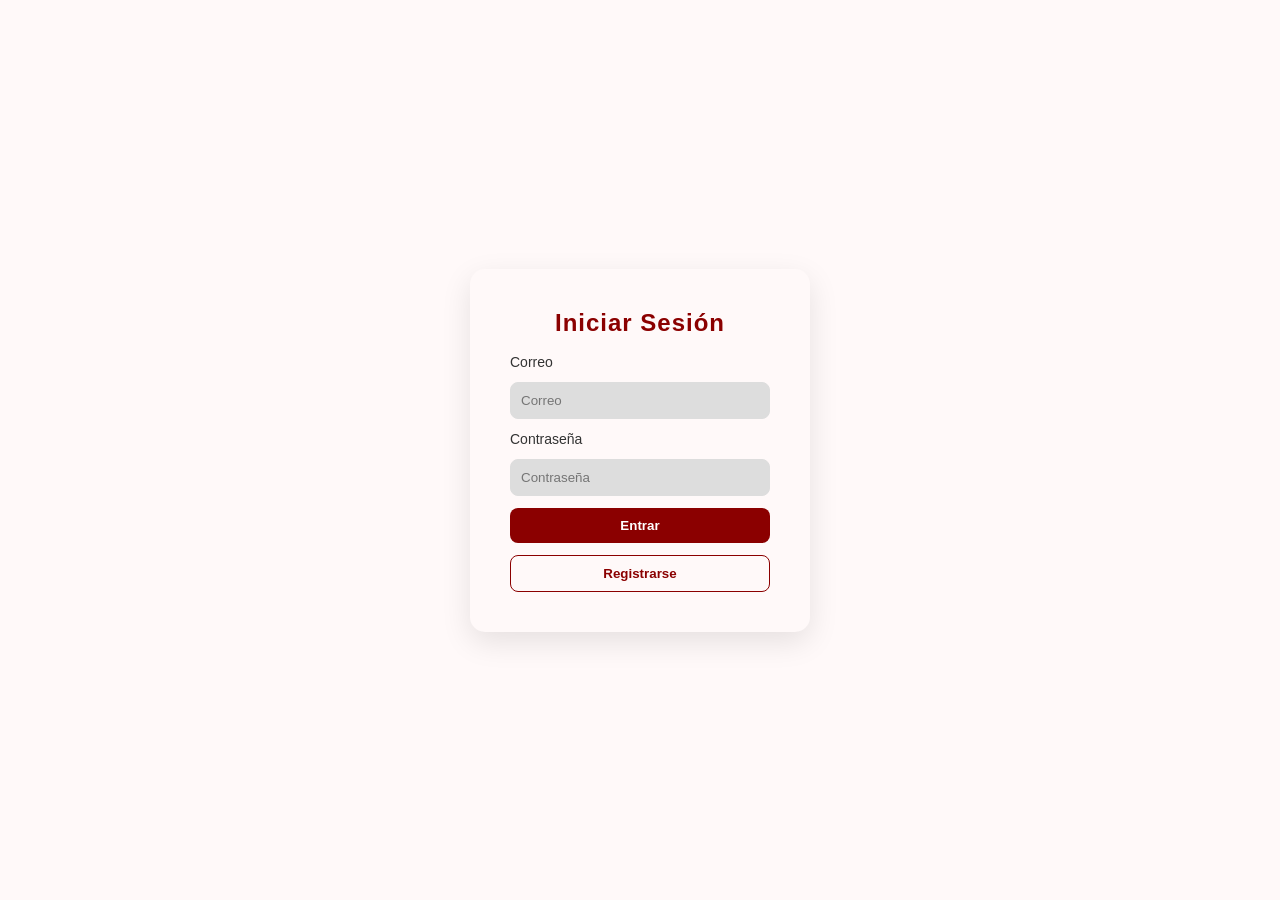
<file: Proyecto2_HilaryMontesHernandez/paginas/administrador/administrador.html>
<!DOCTYPE html>
<html lang="en">
<head>
    <meta charset="UTF-8">
    <meta name="viewport" content="width=device-width, initial-scale=1.0">
    <title>Inicio-Administrador</title>
    <link rel="stylesheet" href="../inicio/inicio.css">
</head>
<body>

    <header >
    <h1>BTS</h1>
</header>

<nav>
    <div class="nav-Inicio" onclick="irAInicio()">Inicio</div>

    <img id="fotoPerfil" class="fotoPerfil" onclick="irAPerfil()">
</nav>

<main id="contenido" class="grid"></main>
<section class="subir">
    <h3>Agregar nuevo álbum</h3>

    <div class="form-grupo">
        <input type="text" id="nombreAlbum" placeholder="Nombre del álbum">
    </div>

    <div class="form-grupo">
        <input type="text" id="fechaAlbum" placeholder="Año">
    </div>

    <div class="form-grupo">
        <input type="text" id="descripcionAlbum" placeholder="Descripción">
    </div>

    <label for="imagenAlbum" class="subirImagen">Seleccionar imagen</label>
    <input type="file" id="imagenAlbum" accept="image/*">

    <span id="nombreArchivo" class="archivo-nombre"></span>
    <br>

    <button class="btn-agregar" onclick="agregarAlbum()">Agregar álbum</button>
</section>

<footer>
        <p>Proyecto Parcial 2 - Interfaz Dinámica  Enero-Mayo 2026  - Hilary Montes Hernández </p>
    </footer>
</body>
<script src="../administrador/administrador.js"></script>
</html>
</file>
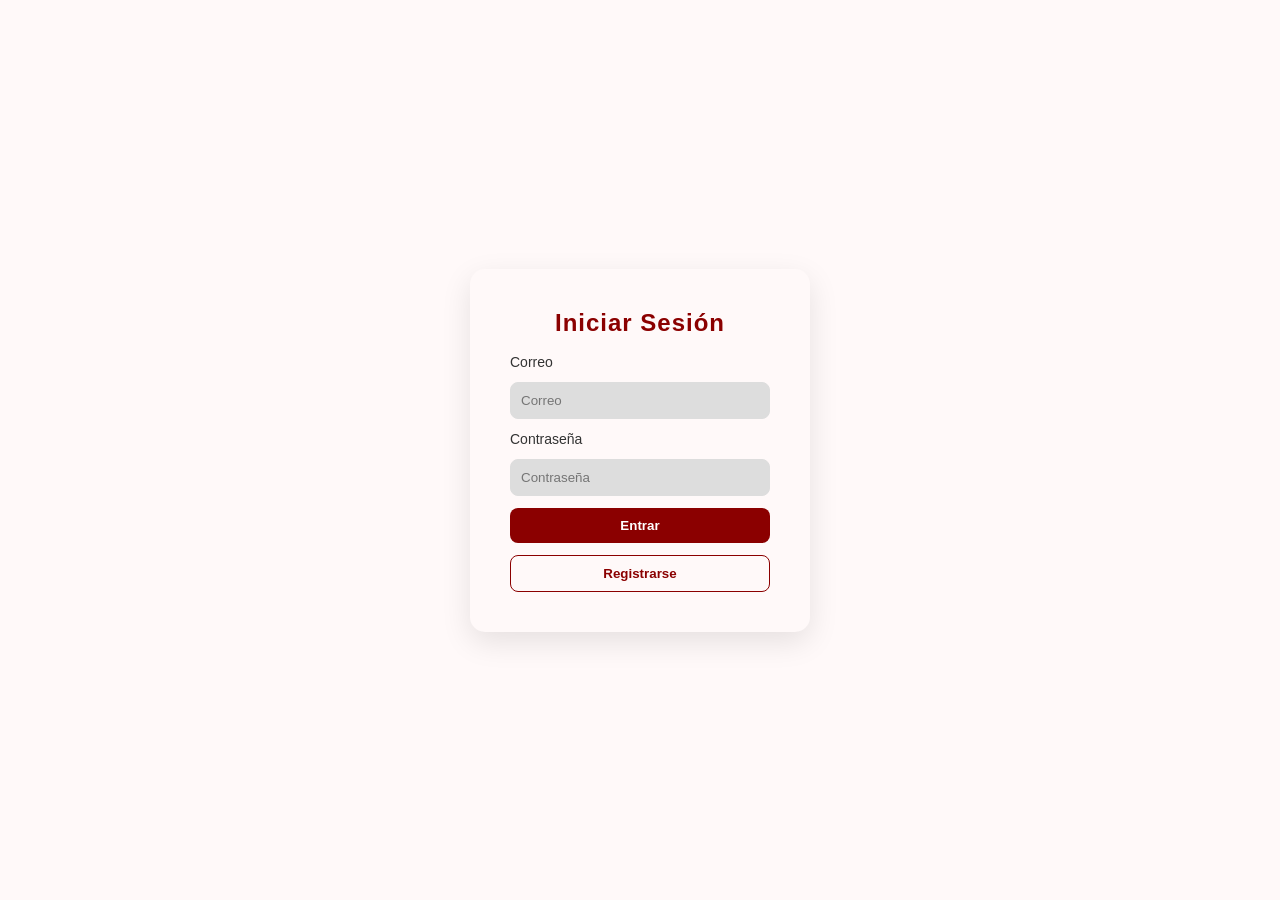
<file: Proyecto2_HilaryMontesHernandez/paginas/inicio/inicio.html>
<!DOCTYPE html>
<html lang="en">
<head>
    <meta charset="UTF-8">
    <meta name="viewport" content="width=device-width, initial-scale=1.0">
    <title>Inicio</title>
    <link rel="stylesheet" href="inicio.css">
</head>
<body>
    
<header class="header">
    <h1>BTS</h1>
</header>

<nav class="nav">
    <div class="nav-Inicio" onclick="irAInicio()">Inicio</div>

    <img id="fotoPerfil" class="fotoPerfil" onclick="irAPerfil()">
</nav>

<main id="contenido" class="grid"></main>

<footer>
        <p>Proyecto Parcial 2 - Interfaz Dinámica  Enero-Mayo 2026  - Hilary Montes Hernández </p>
    </footer>

</body>
<script src="../inicio/visitante.js"></script>
</html>
</file>
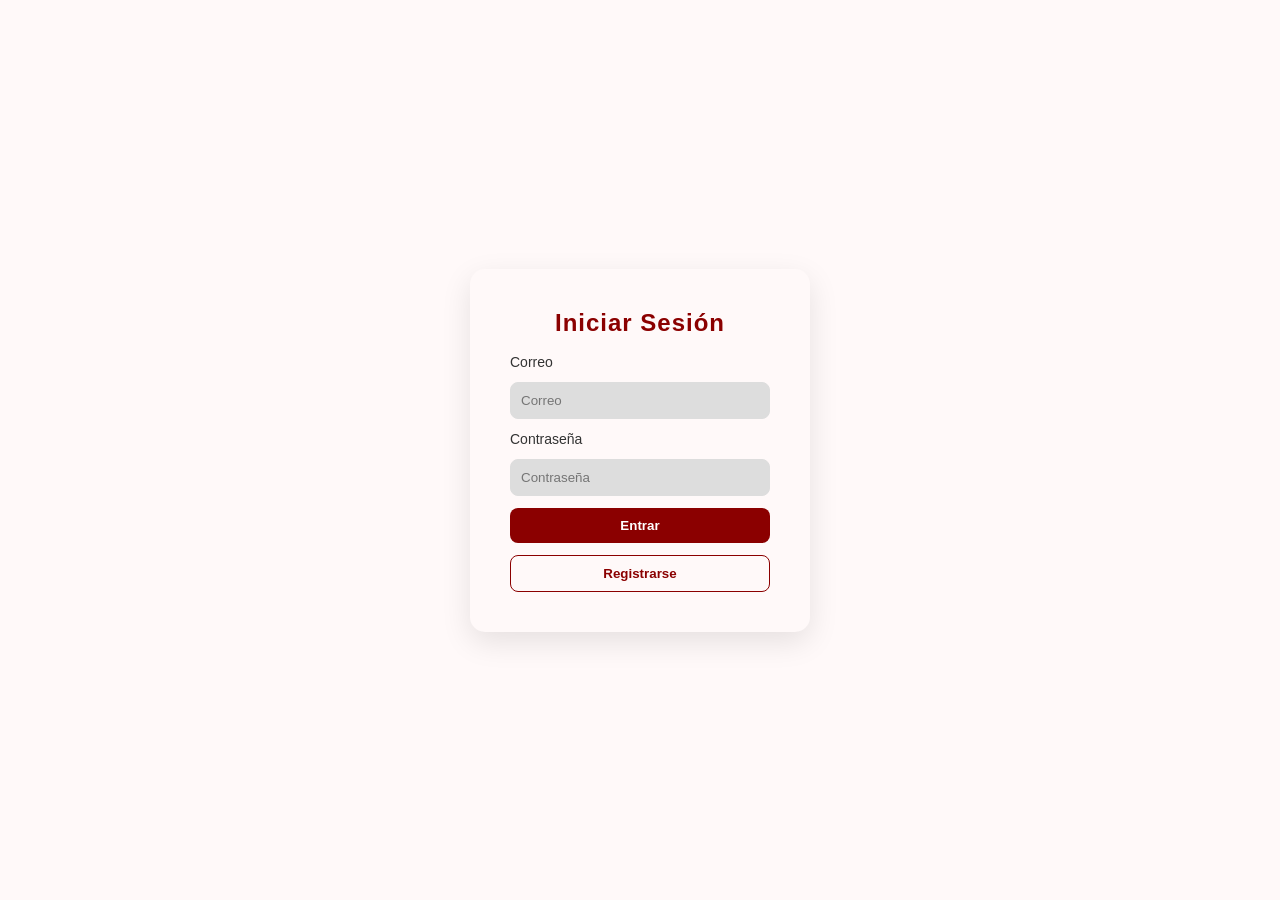
<file: Proyecto2_HilaryMontesHernandez/paginas/perfil/perfil.html>
<!DOCTYPE html>
<html lang="en">
<head>
    <meta charset="UTF-8">
    <meta name="viewport" content="width=device-width, initial-scale=1.0">
    <title>EditarPerfil</title>
    <link rel="stylesheet" href="perfil.css">
    
</head>
<body>

    <header class="header">
    <h1>BTS</h1>
</header>

<nav class="nav">
    <div class="nav-Inicio" onclick="irAInicio()">Inicio</div>
    <img id="fotoPerfil" class="fotoPerfil" onclick="irAPerfil()">
</nav>

<main class="form-contenedor">
    <form id="formPerfil">
        <h2>Editar Perfil</h2>

        <input type="text" name="nombre" placeholder="Nombre">
        <input type="text" name="apellido" placeholder="Apellido">
        <input type="email" name="correo" placeholder="Correo">
        <input type="password" name="contraseña" placeholder="Contraseña">

        <div class="contenedor">
    
            <label for="nuevaFoto" class="foto-label">
                Seleccionar imagen
            </label>

            <span id="nombreArchivo">Ningún archivo seleccionado</span>

            <input type="file" id="nuevaFoto" accept="image/*">
        </div>

        <select name="rol" id="rol">
            <option value="visitante">Visitante</option>
            <option value="admin">Administrador</option>
        </select>

        <button type="submit">Guardar cambios</button>
        <button type="button" onclick="cerrarSesion()">Cerrar sesión</button>

    </form>

</main>

<footer>
        <p>Proyecto Parcial 2 - Interfaz Dinámica  Enero-Mayo 2026  - Hilary Montes Hernández </p>
    </footer>

</body>
<script src="perfil.js"></script>
</html>
</file>
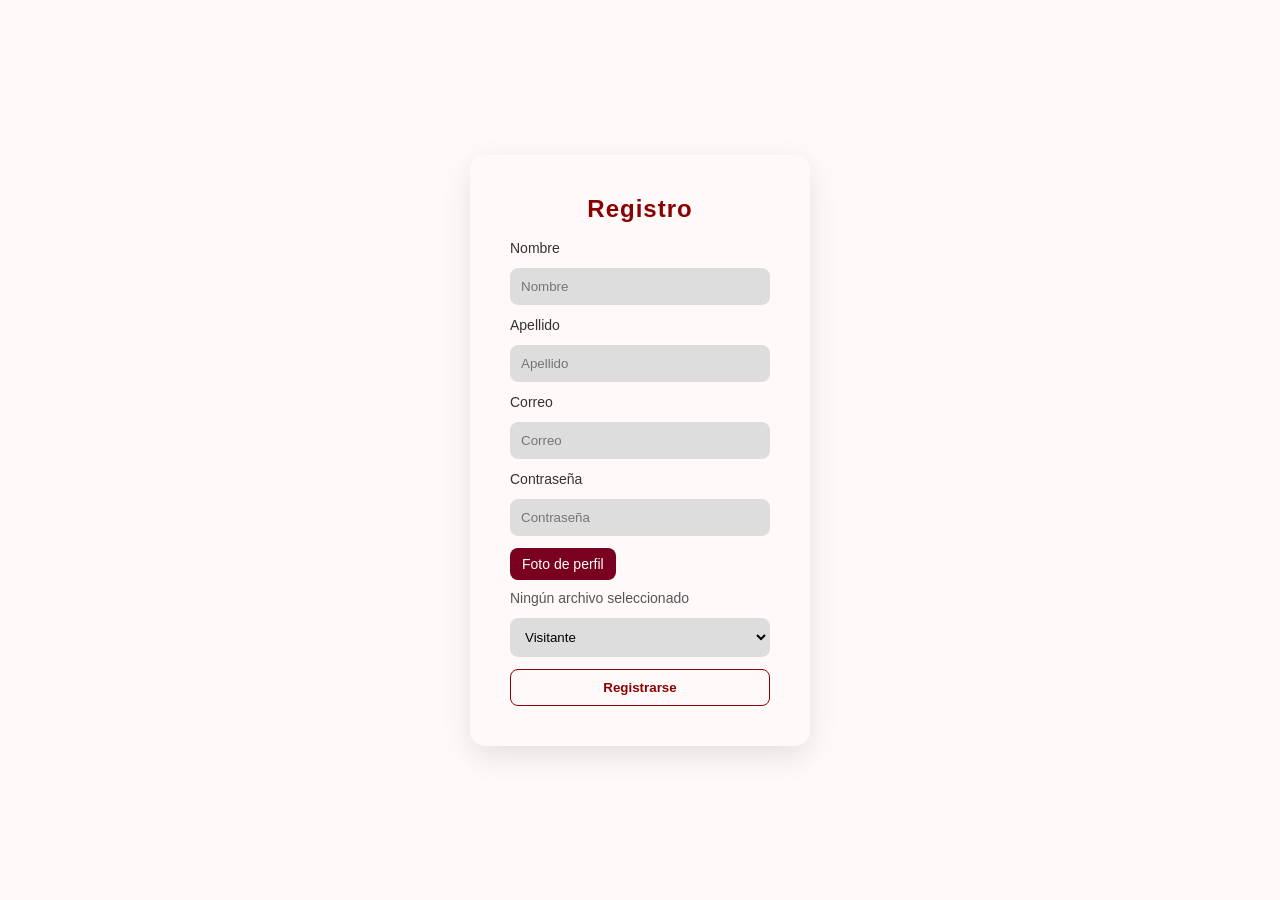
<file: Proyecto2_HilaryMontesHernandez/paginas/registro/registro.html>
<!DOCTYPE html>
<html lang="en">
<head>
    <meta charset="UTF-8">
    <meta name="viewport" content="width=device-width, initial-scale=1.0">
    <title>Registro</title>
    <link rel="stylesheet" href="../../css/estilo.css">
</head>
<body>
    <form id="formRegistro">
    <h2>Registro</h2>
    
    <label for="nombre">Nombre</label>
    <input type="text" name="nombre" placeholder="Nombre" required>

    <label for="apellido">Apellido</label>
    <input type="text" name="apellido" placeholder="Apellido" required>

    <label for="correo">Correo</label>
    <input type="email" name="correo" placeholder="Correo" required>

    <label for="contraseña">Contraseña</label>
    <input type="password" name="contraseña" placeholder="Contraseña" required>

   

    <div class="contenedor">
    
    <label for="fotoInput" class="foto-label">
        Foto de perfil
    </label>

    <span id="nombreArchivo">Ningún archivo seleccionado</span>

    <input type="file" id="fotoInput" accept="image/*">
</div>

    <select name="rol">
        <option value="visitante">Visitante</option>
        <option value="admin">Administrador</option>
    </select>

    <button type="submit">Registrarse</button>
</form>
</body>
<script src="../registro/registro.js"></script>
</html>
</file>
<file: Proyecto2_HilaryMontesHernandez/paginas/inicio/inicio.css>
body{
    margin: 0;
    font-family: Arial;
    background:rgb(247, 237, 237);
}

header {
    height: 250px;
    display: flex;
    justify-content: center;
    align-items: center;
    background: linear-gradient(to top, #6d001c 10%, #ffffff 130%);
    text-align: center;
}

header h1 {
    color: rgb(247, 221, 221);
    font-size: 100px;
    font-weight: 800;
    letter-spacing: 12px;
    text-shadow: 0px 4px 10px rgba(0,0,0,0.3);
}

nav {
    display: flex;
    justify-content: space-between;
    align-items: center;
    padding: 15px 30px;
    background-color: rgb(247, 237, 237);
    box-shadow: 0px 2px 10px rgba(0,0,0,0.1);
}

.nav-Inicio {
    font-size: 20px;
    font-weight: bold;
    color:#6d001c;
    cursor: pointer;
    transition: 0.3s;

    padding: 5px 10px;
    border-radius: 8px;
}

.nav-Inicio:hover {
    transform: scale(1.2);
    background-color: #6d001c;
    color:rgb(247, 237, 237);
}

.fotoPerfil {
    width: 55px;
    height: 55px;
    border-radius: 50%;
    object-fit: cover;
    cursor: pointer;

    border: 2px solid #6d001c;
    transition: 0.3s;
}

.fotoPerfil:hover {
    transform: scale(1.3);
}

/* Contenedor de las tarjetas*/
#contenido {
    display: grid;
    grid-template-columns: repeat(auto-fit, minmax(250px, 1fr));
    background-color: rgb(247, 237, 237);
    gap: 20px;
    padding: 20px;
}

.card {
    background-color: rgb(243, 242, 242);
    border-radius: 15px;
    overflow: hidden;
    box-shadow: 0px 5px 15px rgba(0,0,0,0.1);
    transition: 0.3s;
}

.card:hover {
    transform: translateY(-5px);
    box-shadow: 0px 10px 25px rgba(0,0,0,0.15);
}

.card img {
    width: 100%;
    aspect-ratio: 1 / 1; 
    object-fit: cover;
}

.card-content {
    padding: 15px;
    text-align: center;
}

.card-content h3 {
    margin-bottom: 10px;
    color: #7a001f; 
}
.card-content h4 {
    margin-bottom: 10px;
    color: #945c6b; 
}

.card-content p {
    font-size: 14px;
    color: #30010e;
    margin: 5px 0;
}
/* Evita que se rompa el grid */
.card-content::after {
    content: "";
    display: block;
    clear: both;
}

.btn-eliminar {
    float: right;
    margin-top: 10px;
    padding: 8px 12px;
    background-color: #9e2f49 ;
    color: rgb(247, 237, 237);
    border: none;
    border-radius: 8px;
    cursor: pointer;
    font-size: 14px;
    transition: 0.3s;
}

.btn-eliminar:hover {
    background-color: #7a001f;
    transform: scale(1.05);
}

/* css especifico de Administrador*/
.subir {
    width: 90%;
    max-width: 500px;
    margin: 30px auto;
    padding: 25px;
    background-color: rgb(252, 246, 246);
    border-radius: 15px;
    box-shadow: 0px 5px 20px rgba(0,0,0,0.1);
    text-align: center;
}

.subir h3 {
    margin-bottom: 20px;
    color: #7a001f;
}

.form-grupo {
    margin-bottom: 15px;
}

.form-grupo input {
    width: 100%;
    padding: 10px;
    border-radius: 8px;
    border: 1px solid #ccc;
    outline: none;
    transition: 0.3s;
}

.form-grupo input:focus {
    border-color: #c03a5a;
}

.btn-agregar {
    width: 100%;
    padding: 12px;

    background-color: #7a001f;
    color: white;

    border: none;
    border-radius: 10px;

    font-weight: bold;
    cursor: pointer;

    transition: 0.3s;
}

.btn-agregar:hover {
    background-color: #c03a5a;
}

/*Oculta el input original*/
#imagenAlbum {
    display: none;
}

.subirImagen {
    display: inline-block;
    padding: 10px 15px;
    background-color: #7a001f;
    color: white;
    border-radius: 8px;
    cursor: pointer;
    transition: 0.3s;
    font-weight: bold;
}

.subirImagen:hover {
    background-color: #c03a5a;
}

.archivo-nombre {
    display: block;
    margin-top: 10px;
    font-size: 14px;
    color: #555;
}

footer {
    background-color:  #3b000f; 
    color: #ffffff; 
    text-align: center;
    padding: 15px 0;
    margin-top: 30px;
}

footer p {
    margin: 0;
    font-size: 14px;
}
</file>
<file: Proyecto2_HilaryMontesHernandez/paginas/perfil/perfil.css>
* {
    margin: 0;
    padding: 0;
    box-sizing: border-box;
    font-family: Arial;
}

body{
    margin: 0;
    font-family: Arial;
    background: rgb(255, 251, 251);

}

header {
    height: 250px;
    display: flex;
    justify-content: center;
    align-items: center;
    background: linear-gradient(to top, #6d001c 10%, #ffffff 130%);
    text-align: center;
}

header h1 {
    color: rgb(247, 221, 221);
    font-size: 100px;
    font-weight: 800;
    letter-spacing: 12px;
    text-shadow: 0px 4px 10px rgba(0,0,0,0.3);
}

nav {
    display: flex;
    justify-content: space-between;
    align-items: center;

    padding: 15px 30px;
    background-color: rgb(247, 237, 237);

    box-shadow: 0px 2px 10px rgba(0,0,0,0.1);
}

.nav-Inicio {
    font-size: 20px;
    font-weight: bold;
    color:#6d001c;
    cursor: pointer;
    transition: 0.3s;

    padding: 5px 10px;
    border-radius: 8px;
}

.nav-Inicio:hover {
    transform: scale(1.2);
    background-color: #6d001c;
    color:rgb(247, 237, 237);
}

.fotoPerfil {
    width: 55px;
    height: 55px;
    border-radius: 50%;
    object-fit: cover;
    cursor: pointer;
    border: 2px solid #6d001c;
    transition: 0.3s;
}

.fotoPerfil:hover {
    transform: scale(1.3);
}

.form-contenedor {
    padding: 20px;
    max-width: 400px;
    margin: 40px auto; /* 🔥 esto lo centra */
    
    display: flex;
    flex-direction: column;
}

.form-contenedor form {
    background: rgb(255, 251, 251);
    padding: 40px;
    border-radius: 15px;
    width: 340px;
    display: flex;
    flex-direction: column;
    gap: 12px;

    box-shadow: 0 10px 30px rgba(0, 0, 0, 0.1);
}

h2 {
    color: #8b0000;
    text-align: center;
    margin-bottom: 5px;
    letter-spacing: 1px;
}

p {
    text-align: center;
    color: #666;
    font-size: 13px;
    margin-bottom: 10px;
}

label {
    color: #333;
    font-size: 14px;
}

input, select {
    padding: 10px;
    border-radius: 8px;
    border: 1px solid #ddd;
    outline: none;
    background: #fafafa;
    transition: 0.3s;
}

input:focus, select:focus {
    border: 1px solid #8b0000;
    box-shadow: 0 0 5px rgba(139, 0, 0, 0.3);
    background: white;
}

button {
    padding: 10px;
    border: none;
    border-radius: 8px;
    background: #8b0000;
    color: white;
    cursor: pointer;
    font-weight: bold;
    transition: 0.3s;
}

button:hover {
    background: #b30000;
    transform: scale(1.03);
}

button:last-of-type {
    background: transparent;
    color: #8b0000;
    border: 1px solid #8b0000;
}

button:last-of-type:hover {
    background: #8b0000;
    color: white;
}
/* CONTENEDOR */
.contenedor {
    display: flex;
    align-items: center;
    gap: 10px;
    flex-wrap: wrap;
}

/* OCULTAR INPUT ORIGINAL */
.contenedor input[type="file"] {
    display: none;
}

/* BOTÓN PERSONALIZADO */
.foto-label {
    background-color: #7a001f;
    color: white;

    padding: 8px 12px;
    border-radius: 8px;

    cursor: pointer;
    transition: 0.3s;
}

.foto-label:hover {
    background-color: #c03a5a;
}

#nombreArchivo {
    font-size: 14px;
    color: #555;
}
</file>
<file: Proyecto2_HilaryMontesHernandez/css/estilo.css>
* {
    margin: 0;
    padding: 0;
    box-sizing: border-box;
    font-family: Arial;
}

body {
    height: 100vh;
    background: #fff9f9;
    display: flex;
    justify-content: center;
    align-items: center;
}

/* formularios */
form {
    background: #fff9f9;
    padding: 40px;
    border-radius: 15px;
    width: 340px;
    display: flex;
    flex-direction: column;
    gap: 12px;
    box-shadow: 0 10px 30px rgba(0, 0, 0, 0.1);
}

h2 {
    color: #8b0000;
    text-align: center;
    margin-bottom: 5px;
    letter-spacing: 1px;
}

p {
    text-align: center;
    color: #666;
    font-size: 13px;
    margin-bottom: 10px;
}

label {
    color: #333;
    font-size: 14px;
}

input, select {
    padding: 10px;
    border-radius: 8px;
    border: 1px solid #ddd;
    outline: none;
    background: #ddd;
    transition: 0.3s;
}

input:focus, select:focus {
    border: 1px solid #c03a5a;
    box-shadow: 0 0 5px rgba(139, 0, 0, 0.3);
    background: rgb(255, 250, 250);
}

button {
    padding: 10px;
    border: none;
    border-radius: 8px;
    background: #8b0000;
    color: white;
    cursor: pointer;
    font-weight: bold;
    transition: 0.3s;
}

button:hover {
    background: #c03a5a;
    transform: scale(1.03);
}

button:last-of-type {
    background: transparent;
    color: #8b0000;
    border: 1px solid #8b0000;
}

button:last-of-type:hover {
    background: #8b0000;
    color: white;
}

/*Estilo de Registro*/
.contenedor {
    display: flex;
    align-items: center;
    gap: 10px;
    flex-wrap: wrap;
}

/* Oculta el input original de subir archivo */
.contenedor input[type="file"] {
    display: none;
}

.foto-label {
    background-color: #7a001f;
    color: white;
    padding: 8px 12px;
    border-radius: 8px;
    cursor: pointer;
    transition: 0.3s;
}

.foto-label:hover {
    background-color: #c03a5a;
}

/*descipcion del archivo subido*/
#nombreArchivo {
    font-size: 14px;
    color: #555;
}

#fotoInput {
    display: none;
}
</file>
